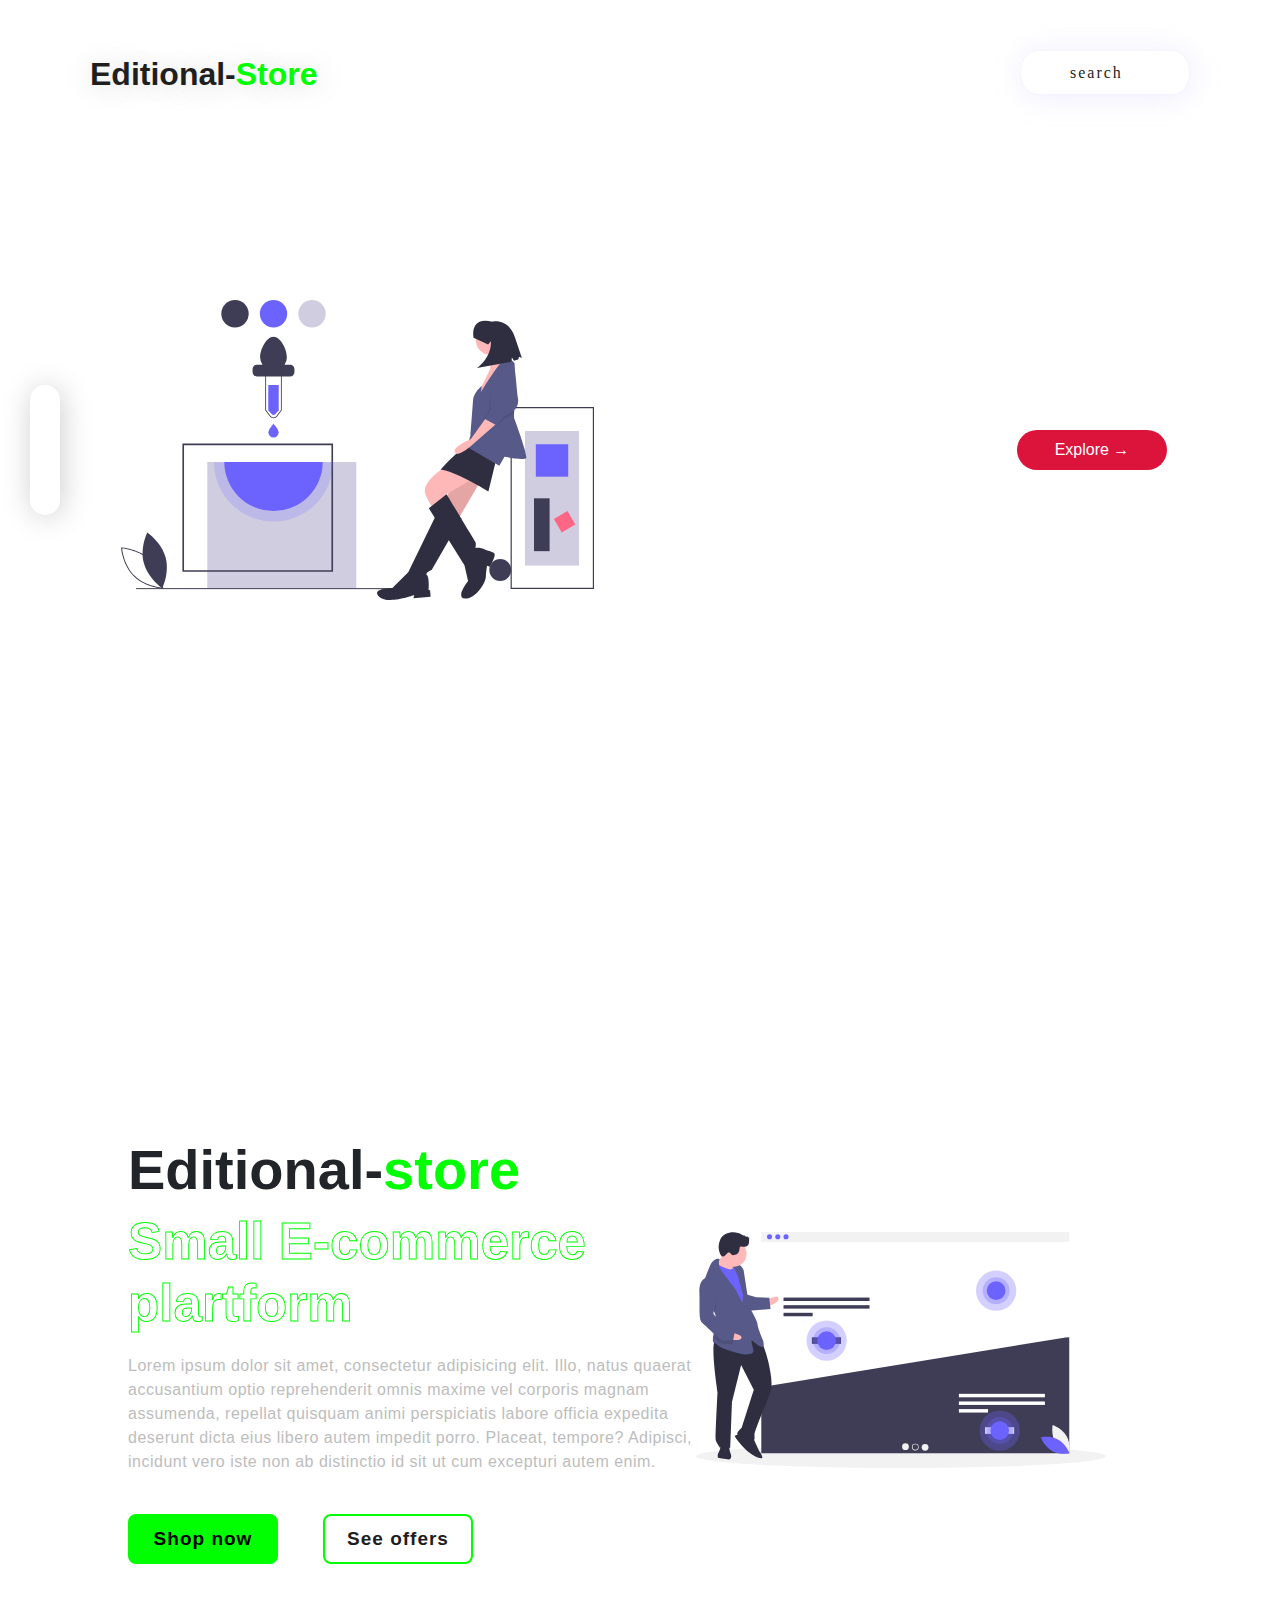
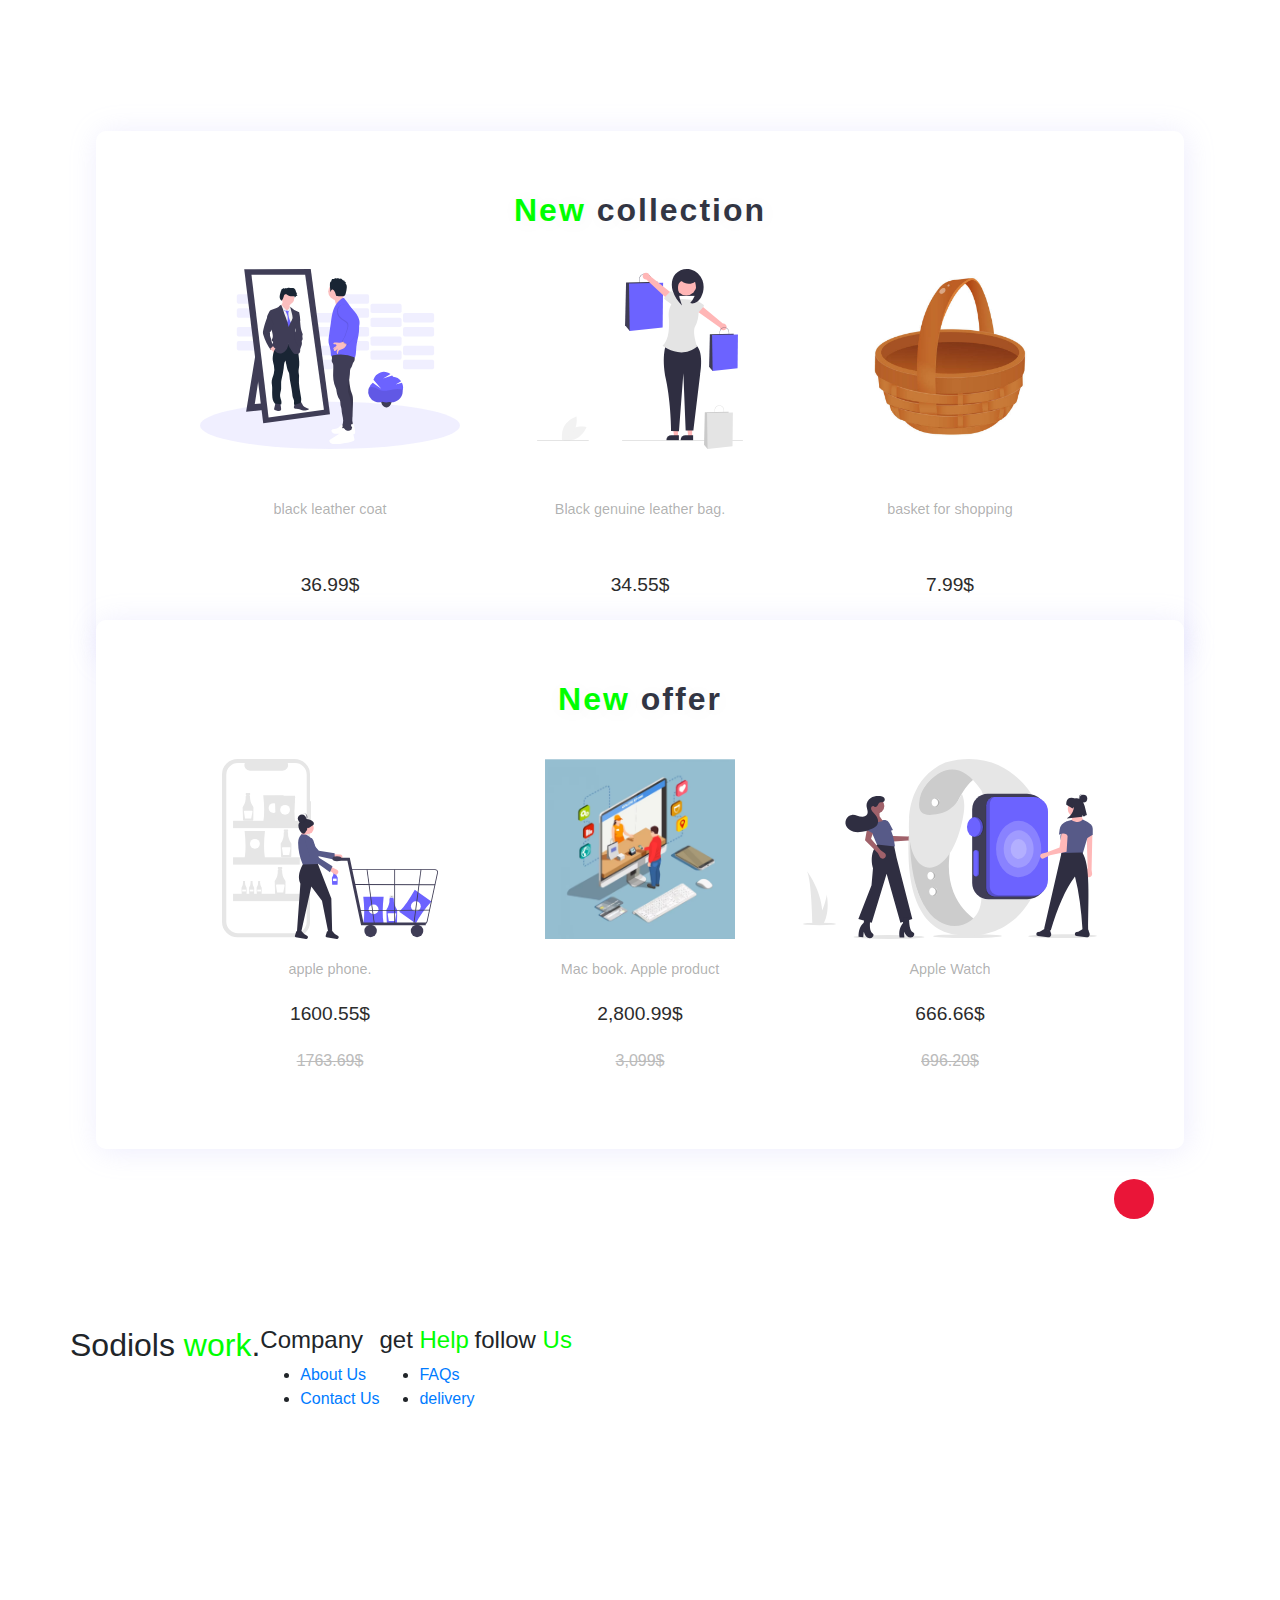
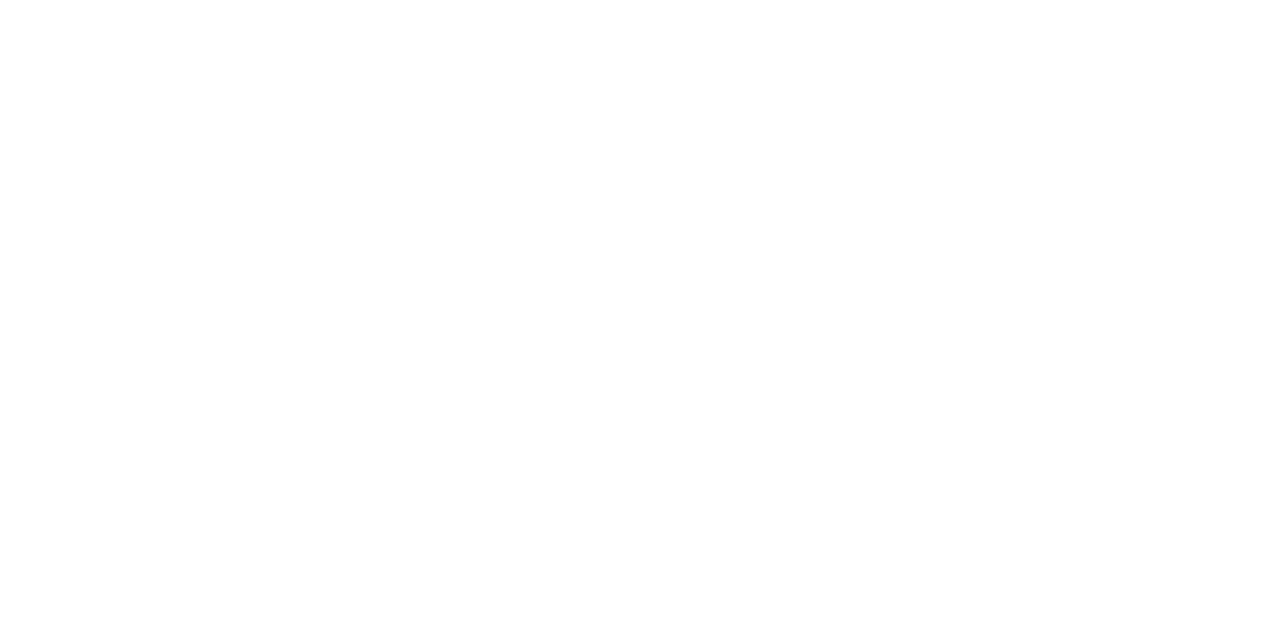
<file: index.html>
<!DOCTYPE html>
<html lang="en">
<head>
    <meta charset="UTF-8">
    <meta http-equiv="X-UA-Compatible" content="IE=edge">
    <meta name="viewport" content="width=device-width, initial-scale=1.0">
    <link rel="stylesheet" href="https://use.fontawesome.com/releases/v5.15.3/css/all.css" integrity="sha384-SZXxX4wh179/gErwcOYf+zWLeljdY/qpuqC4cAa9rOGUstPomtqpuNWT9wdPEn2fk" crossorigin>
    <link rel="stylesheet" href="https://cdnjs.cloudflare.com/ajax/libs/font-awesome/6.4.0/css/all.min.css" integrity="sha512-iecdLmaskl7CVkqkXNQ/ZH/XLlvWZOJyj7Yy7tcenmpD1ypASozpmT/E0iPtmFIB46ZmdtAc9eNBvH0H/ZpiBw==" crossorigin="anonymous" referrerpolicy="no-referrer" />
    <title>Sodiols-store</title>
    <link rel="stylesheet" href="https://cdn.jsdelivr.net/npm/bootstrap@4.0.0/dist/css/bootstrap.min.css" integrity="sha384-Gn5384xqQ1aoWXA+058RXPxPg6fy4IWvTNh0E263XmFcJlSAwiGgFAW/dAiS6JXm" crossorigin="anonymous">
    <link rel="stylesheet" href="ecommerce.css">
</head>
<body>

    <div class="container" id="home">
        <div class="logo">
            <a href="#about"> Editional-<span class="span">Store</span></a>
        </div>

    <div class="searcharea">
        <div class="search">
          <input type="text" placeholder="search">
        </div>
    </div>

        <div class="section1">
            <img src="images/undraw_add_color_19gv.svg">
        </div>

        <div class="section-button">
           <a href="#shop"><button class="btn"><span>Explore →</span></button></a>
        </div>

        <div class="iconarea">
            <a href="https://twitter.com/sodiol_sayem" target="_blank"><i class="fab fa-twitter"></i></a>
            <a href="https://www.facebook.com/profile.php?id=100090420093597" target="_blank"><i class="fab fa-facebook"></i></a>
            <a href="https://www.youtube.com/channel/UCk7VcNhtA8ABx4LV6vlK0Ag" target="_blank"><i class="fab fa-youtube"></i></a>
        </div>
    </div>

    <!-- section open -->
    <div class="home" id="about">
        <div class="home-content">
           <h1>Editional-<span class="span">store</span></h1>
           <div class="text-animate">
             <h3>Small E-commerce plartform</h3>
           </div>

           <p>Lorem ipsum dolor sit amet, consectetur adipisicing elit. Illo, natus quaerat accusantium optio reprehenderit omnis maxime vel corporis magnam assumenda, repellat quisquam animi perspiciatis labore officia expedita deserunt dicta eius libero autem impedit porro. Placeat, tempore? Adipisci, incidunt vero iste non ab distinctio id sit ut cum excepturi autem enim.</p>

           <div class="btn-box">
            <a href="#shop" class="btn1">Shop now</a>
            <a href="#offer" class="btn1">See offers</a>
           </div>
        </div>

        <div class="aboutbox">
            <img src="images/undraw_heatmap_uyye.svg">
        </div>
    </div>
    <!-- section close -->

    <section class="product-section" id="shop">

        <h3 style="font-weight: bold; text-align: center;"><span class="span">New</span> collection</h3>

        <div class="products">
           <a href="product4.html"> <div class="productbox">
                <img src="images/undraw_career_progress_ivdb.svg">
                 <a href="product4.html" class="nth1">black leather coat</a> 
                 <a href="product4.html">36.99$</a>
            </div></a>

            <a href="product2.html"><div class="productbox">
                <img src="images/undraw_Successful_purchase_re_mpig.svg">
                 <a href="product2.html" class="nth1">Black genuine leather bag.</a>
                 <a href="product2.html">34.55$</a>
            </div> </a>

           <a href="product6.html"><div class="productbox">
                <img src="images/istockphoto-1190388949-612x612.jpg">
                 <a href="product6.html" class="nth1">basket for shopping</a>
                 <a href="product6.html">7.99$</a>
            </div></a>
        </div>
    </section>

    <section class="product-section" id="offer">

        <h3 style="font-weight: bold; text-align: center;"><span class="span">New </span>offer</h3>

        <div class="products">
           <a href="product1.html"> <div class="productbox">
                <img src="images/undraw_shopping_app_flsj.svg">
                 <a href="product1.html" class="nth1">apple phone.</a> 
                 <a href="product1.html">1600.55$</a>
                 <p class="del"><del>1763.69$</del></p>
            </div></a>

            <a href="product5.html"><div class="productbox">
                <img src="images/Capture.PNG">
                 <a href="product5.html" class="nth1">Mac book. Apple product </a>
                 <a href="product5.html">2,800.99$</a>
                 <p class="del"><del> 3,099$</del></p>
            </div> </a>

           <a href="product3.html"><div class="productbox">
                <img src="images/undraw_watch_application_uhc9.svg">
                 <a href="product3.html" class="nth1">Apple Watch</a>
                 <a href="product3.html">666.66$</a>
                 <p class="del"><del>696.20$</del></p>
            </div></a>
        </div>
    </section>

    <div class="footer-i">
        <a href="#home"><i class="fa-sharp fa-solid fa-arrow-up"></i></a>
       </div>



        <!--footer start-->
    
        <footer class="footer">
            <div class="container">
                <div class="row">
                    <h2>Sodiols <span class="span">work</span>.</h2>
                    <div class="footer-col">
                        <h4>Company</h4>
                        <ul>
                            <li><a href="#about">About Us</a></li>
                            <li><a href="#contact">Contact Us</a></li>
                        </ul>
                    </div>
                    <div class="footer-col">
                        <h4>get <span class="span">Help</span></h4>
                        <ul>
                            <li><a href="">FAQs</a></li>
                            <li><a href="">delivery</a></li>
                        </ul>
                    </div>
                    <div class="footer-col">
                        <h4>follow <span class="span">Us</span></h4>
                        <div class="social-links">
                            <a href="https://www.facebook.com/profile.php?id=100090420093597" target="_blank"><i class="fab fa-facebook-f"></i></a>
                            <a href="https://twitter.com/sodiol_sayem" target="_blank"><i class="fab fa-twitter"></i></a>
                            <a href="https://www.youtube.com/channel/UCk7VcNhtA8ABx4LV6vlK0Ag" target="_blank"><i class="fab fa-youtube"></i></a>
                        </div>
                    </div>
                </div>
            </div>
        </footer>

           <!--footer end-->
</body>
</html>
</file>
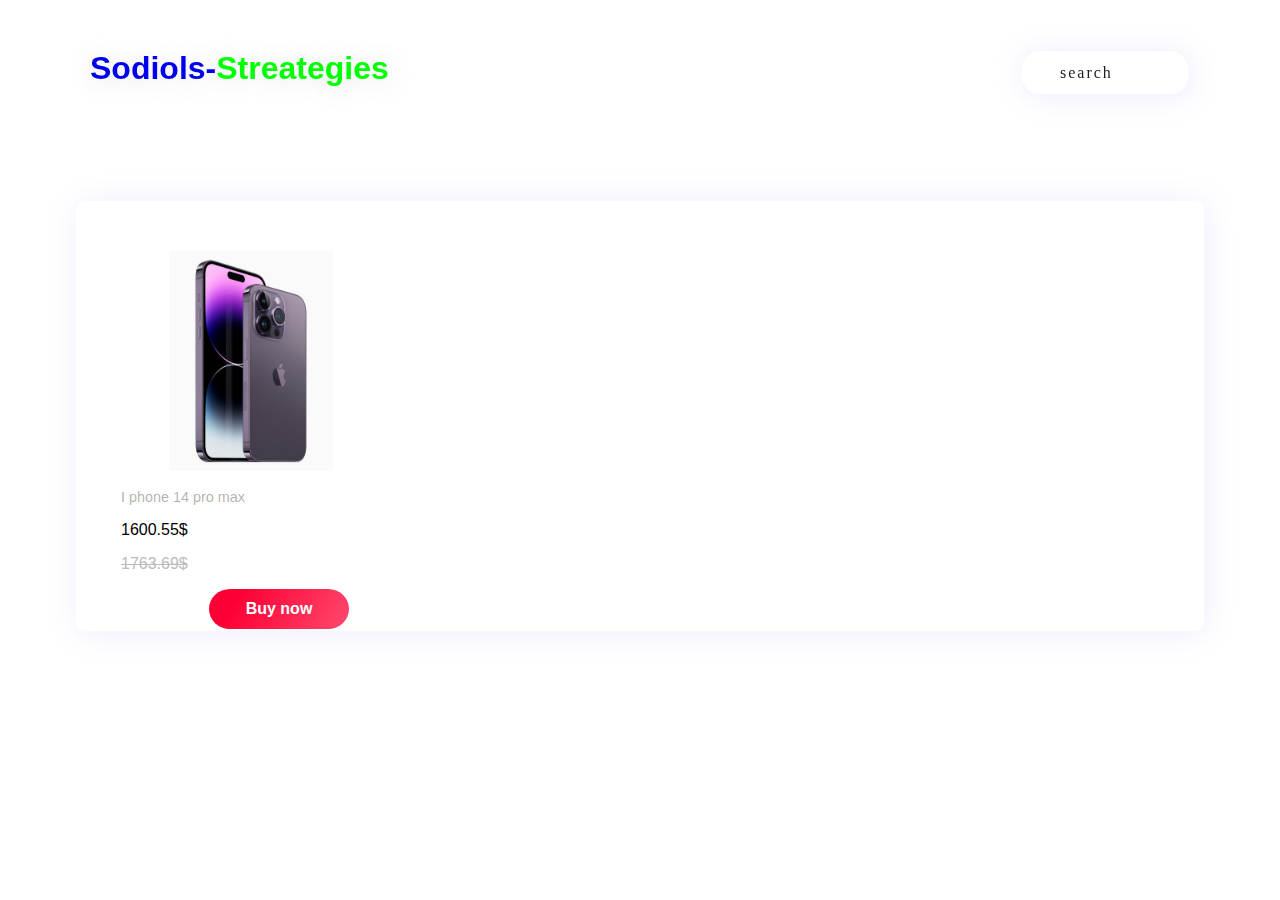
<file: product1.html>
<!DOCTYPE html>
<html lang="en">
<head>
    <meta charset="UTF-8">
    <meta http-equiv="X-UA-Compatible" content="IE=edge">
    <meta name="viewport" content="width=device-width, initial-scale=1.0">
    <title>Apple Phone</title>
</head>
<body>
    <style>
 body{
    margin: 0;
    padding: 0;
    box-sizing: border-box;
    font-family: Arial, Helvetica, sans-serif;
}


.span {
    color: #00ff00;
}

.container {
    width: 100%;
    height: 30vh;
}

.container .logo {
    position: fixed;
    left: 90px;
    top: 50px;
}

.container .logo a {
    text-decoration: none;
    font-weight: bold;
    text-shadow: 2px 2px 30px rgba(0,0,0,0.2);
    font-size: 2rem;
    letter-spacing: 1;
}

.searcharea {
    position: fixed;
    right: 90px;
    top: 50px;
    width: 170px;
    height: 45px;
    background-color: #fff;
    display: flex;
    justify-content: center;
    align-items: center;
    border-radius: 10% 10% 10% 10% / 50% 50% 50% 50%;
    box-shadow: 2px 2px 30px rgba(167, 158, 245, 0.2);
    box-sizing: border-box;
    z-index: 1;
    border: 1px solid rgba(167, 158, 245, 0.1);
}

.search input {
    border: 1px solid;
    width: 90px;
    height: 20px;
    border: none;
    outline: none;
    background: transparent;
    color: #1f1f1f;
    font-size: 1rem;
    padding: 0px 10px;
}

.search input::placeholder {
    color: #1d1d1d;
    font-weight: 400;
    letter-spacing: 2px;
    font-weight: 0.8rem;
    font-family: popins;
}

.product-section {
    width: 85%;
    background-color: #fff;
    box-shadow: 2px 2px 30px rgba(167,158,245, 0.2);
    display: flex;
    margin: 30px auto;
    flex-direction: column;
    align-items: start;
    padding: 40px 20px;
    margin-top: -69px;
    position: relative;
    background-size: 1000px;
    border-radius: 10px;
}

.product {
    width: 250px;
    height: 330px;
    display: flex;
    justify-content: space-between;
    align-items: center;
    flex-direction: column;
    border-radius: 8px;
    position: relative;
    margin: 10px 30px;
}


.product img {
    height: 220px;
}

.product .nth1 {
    color: #4d4d4d70;
    font-family: 'Lucida Sans', 'Lucida Sans Regular', 'Lucida Grande', 'Lucida Sans Unicode', Geneva, Verdana, sans-serif;
    font-size: 0.9rem;
    letter-spacing: 0.5;
}

.btn1 {
    text-decoration: none;
    color: #fff;
    font-weight: bold;
    position: absolute;
    width: 140px;
    height: 40px;
    display: flex;
    justify-content: center;
    align-items: center;
    transform: translateX(-30%);
    border-radius: 15% 15% 15% 15% / 50% 50% 50% 50%;
    background: linear-gradient(120deg,#fd0033 20%,#ff496e);
    transition: ease all 0.4s;
}

.btn1:hover {
    color: #1d1d1d;
    background: linear-gradient(120deg,#00ff00 20%, #53ff53);
}

.del {
    color: #bbb;
}
    </style>


    <div class="container">
        <div class="logo">
            <a href="index.html">Sodiols-<span class="span">Streategies</span></a>
        </div>

    <div class="searcharea">
        <div class="search">
          <input type="text" placeholder="search">
        </div>
    </div>
    </div>
<section class="product-section">
    <div class="product">

        <div class="productbox">
        <img src="images/Apple-iPhone-14-Pro-Max.jpg">
         <p class="nth1">I phone 14 pro max</p>
         <p>1600.55$</p>
         <p class="del"><del>1763.69$</del></p>
        </div>
        <div class="productbox">
         <a href="#" class="btn1">Buy now</a>
        </div>
    </div>
</section>
</body>
</html>
</file>
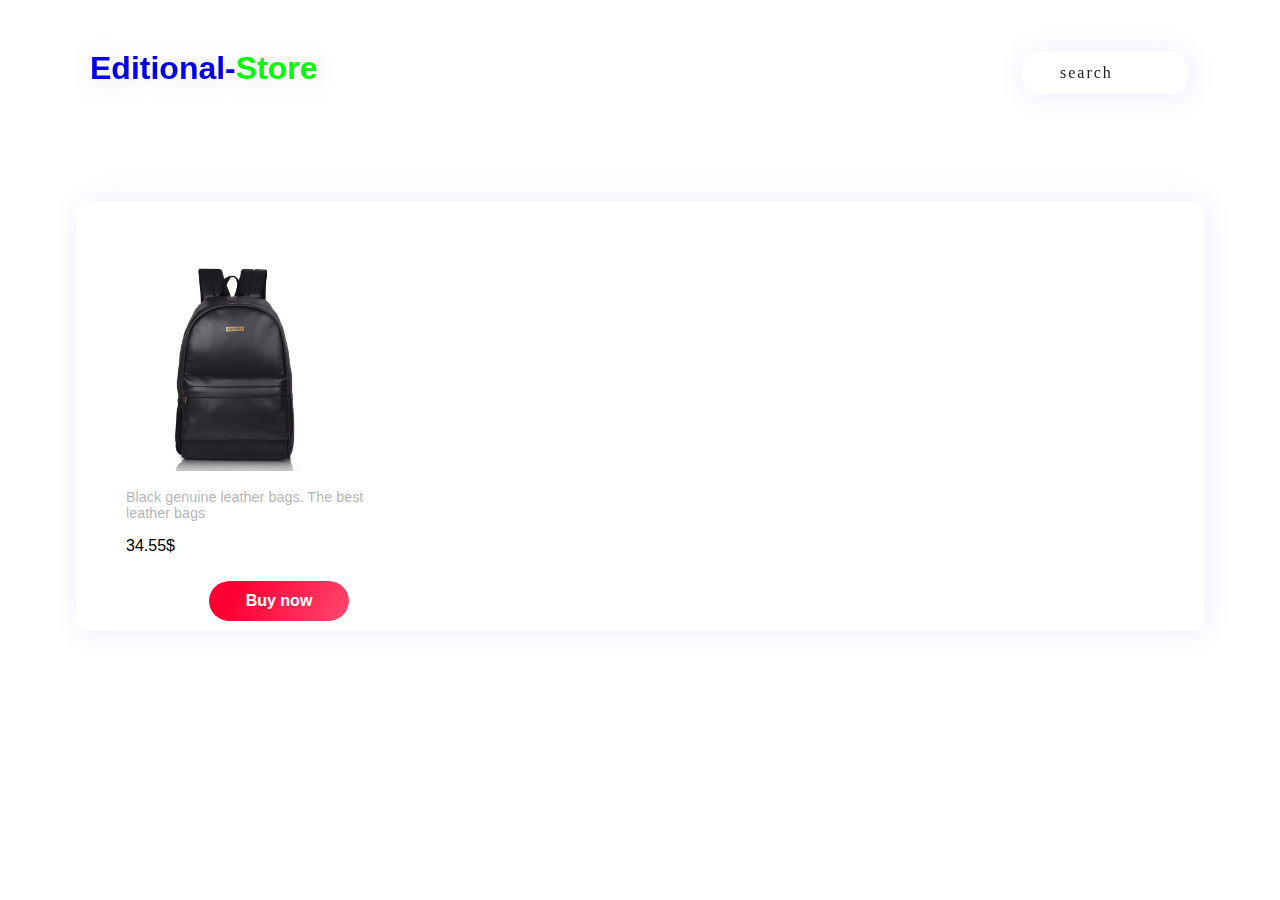
<file: product2.html>
<!DOCTYPE html>
<html lang="en">
<head>
    <meta charset="UTF-8">
    <meta http-equiv="X-UA-Compatible" content="IE=edge">
    <meta name="viewport" content="width=device-width, initial-scale=1.0">
    <title>Apple Phone</title>
</head>
<body>
    <style>
 body{
    margin: 0;
    padding: 0;
    box-sizing: border-box;
    font-family: Arial, Helvetica, sans-serif;
}


.span {
    color: #00ff00;
}

.container {
    width: 100%;
    height: 30vh;
}

.container .logo {
    position: fixed;
    left: 90px;
    top: 50px;
}

.container .logo a {
    text-decoration: none;
    font-weight: bold;
    text-shadow: 2px 2px 30px rgba(0,0,0,0.2);
    font-size: 2rem;
    letter-spacing: 1;
}

.searcharea {
    position: fixed;
    right: 90px;
    top: 50px;
    width: 170px;
    height: 45px;
    background-color: #ffffff;
    display: flex;
    justify-content: center;
    align-items: center;
    border-radius: 10% 10% 10% 10% / 50% 50% 50% 50%;
    box-shadow: 2px 2px 30px rgba(167, 158, 245, 0.2);
    box-sizing: border-box;
    z-index: 1;
    border: 1px solid rgba(167, 158, 245, 0.1);
}

.search input {
    border: 1px solid;
    width: 90px;
    height: 20px;
    border: none;
    outline: none;
    background: transparent;
    color: #1f1f1f;
    font-size: 1rem;
    padding: 0px 10px;
}

.search input::placeholder {
    color: #1d1d1d;
    font-weight: 400;
    letter-spacing: 2px;
    font-weight: 0.8rem;
    font-family: popins;
}

.product-section {
    width: 85%;
    background-color: #fff;
    box-shadow: 2px 2px 30px rgba(167,158,245, 0.2);
    display: flex;
    margin: 30px auto;
    flex-direction: column;
    align-items: start;
    padding: 40px 20px;
    margin-top: -69px;
    position: relative;
    background-size: 1000px;
    border-radius: 10px;
}

.product {
    width: 250px;
    height: 330px;
    display: flex;
    justify-content: space-between;
    align-items: center;
    flex-direction: column;
    border-radius: 8px;
    position: relative;
    margin: 10px 30px;
}


.product img {
    height: 220px;
}

.product .nth1 {
    color: #4d4d4d70;
    font-family: 'Lucida Sans', 'Lucida Sans Regular', 'Lucida Grande', 'Lucida Sans Unicode', Geneva, Verdana, sans-serif;
    font-size: 0.9rem;
    letter-spacing: 0.5;
}

.btn1 {
    text-decoration: none;
    color: #fff;
    font-weight: bold;
    position: absolute;
    width: 140px;
    height: 40px;
    display: flex;
    justify-content: center;
    align-items: center;
    transform: translateX(-30%);
    border-radius: 15% 15% 15% 15% / 50% 50% 50% 50%;
    background: linear-gradient(120deg,#fd0033 20%,#ff496e);
    transition: ease all 0.4s;
}

.btn1:hover {
    color: #1d1d1d;
    background: linear-gradient(120deg,#00ff00 20%, #53ff53);
}
    </style>


    <div class="container">
        <div class="logo">
            <a href="index.html">Editional-<span class="span">Store</span></a>
        </div>

    <div class="searcharea">
        <div class="search">
          <input type="text" placeholder="search">
        </div>
    </div>
    </div>
<section class="product-section">
    <div class="product">

        <div class="productbox">
        <img src="images/617R7Q15NXL._SL1500_.jpg">
         <p class="nth1">Black genuine leather bags. The best leather bags</p>
         <p>34.55$</p>
        </div>
        <div class="productbox">
         <a href="#" class="btn1">Buy now</a>
        </div>
    </div>
</section>
</body>
</html>
</file>
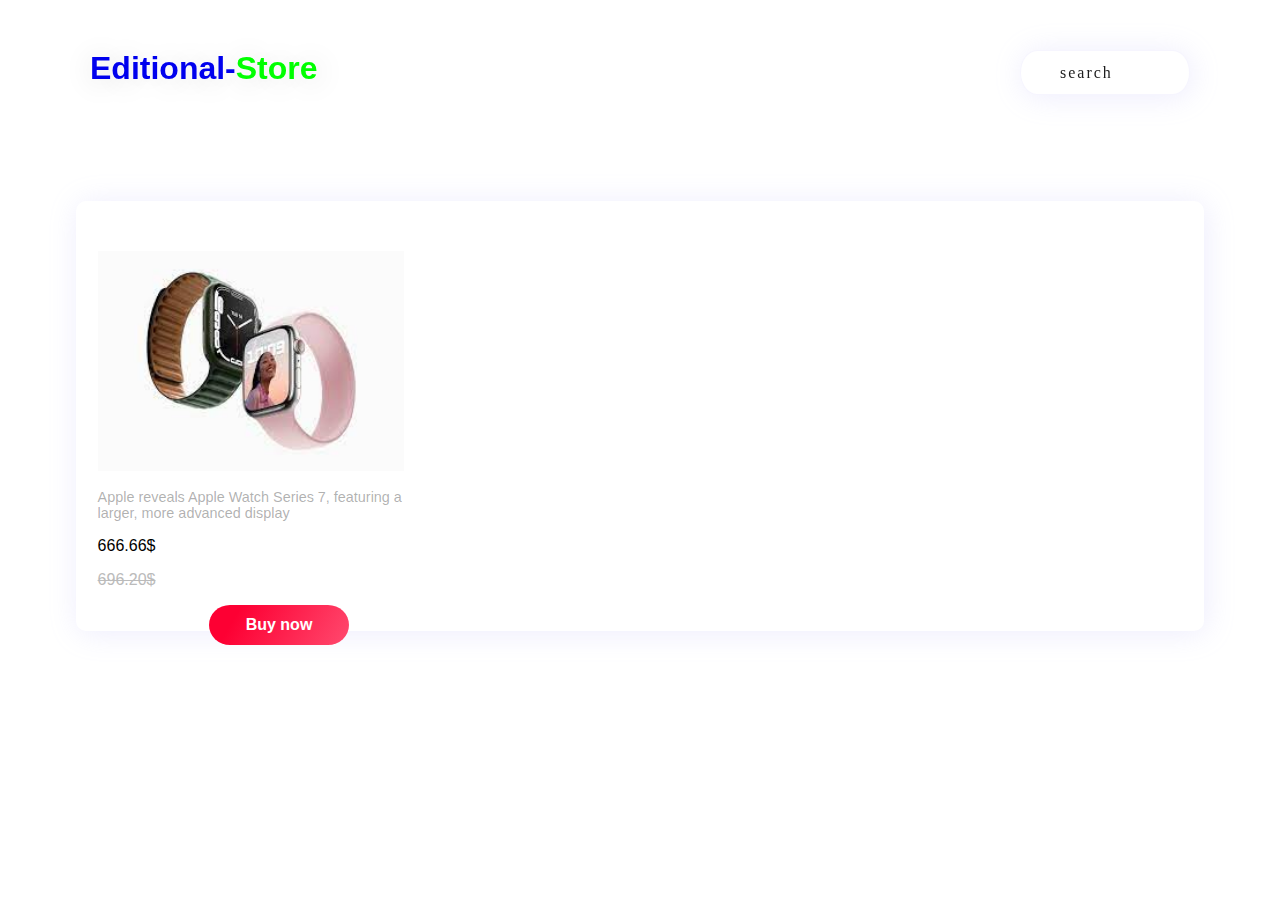
<file: product3.html>
<!DOCTYPE html>
<html lang="en">
<head>
    <meta charset="UTF-8">
    <meta http-equiv="X-UA-Compatible" content="IE=edge">
    <meta name="viewport" content="width=device-width, initial-scale=1.0">
    <title>Apple Phone</title>
</head>
<body>
    <style>
 body{
    margin: 0;
    padding: 0;
    box-sizing: border-box;
    font-family: Arial, Helvetica, sans-serif;
}


.span {
    color: #00ff00;
}

.container {
    width: 100%;
    height: 30vh;
}

.container .logo {
    position: fixed;
    left: 90px;
    top: 50px;
}

.container .logo a {
    text-decoration: none;
    font-weight: bold;
    text-shadow: 2px 2px 30px rgba(0,0,0,0.2);
    font-size: 2rem;
    letter-spacing: 1;
}

.searcharea {
    position: fixed;
    right: 90px;
    top: 50px;
    width: 170px;
    height: 45px;
    background-color: #fff;
    display: flex;
    justify-content: center;
    align-items: center;
    border-radius: 10% 10% 10% 10% / 50% 50% 50% 50%;
    box-shadow: 2px 2px 30px rgba(167, 158, 245, 0.2);
    box-sizing: border-box;
    z-index: 1;
    border: 1px solid rgba(167, 158, 245, 0.1);
}

.search input {
    border: 1px solid;
    width: 90px;
    height: 20px;
    border: none;
    outline: none;
    background: transparent;
    color: #1f1f1f;
    font-size: 1rem;
    padding: 0px 10px;
}

.search input::placeholder {
    color: #1d1d1d;
    font-weight: 400;
    letter-spacing: 2px;
    font-weight: 0.8rem;
    font-family: popins;
}

.product-section {
    width: 85%;
    background-color: #fff;
    box-shadow: 2px 2px 30px rgba(167,158,245, 0.2);
    display: flex;
    margin: 30px auto;
    flex-direction: column;
    align-items: start;
    padding: 40px 20px;
    margin-top: -69px;
    position: relative;
    background-size: 1000px;
    border-radius: 10px;
}

.product {
    width: 250px;
    height: 330px;
    display: flex;
    justify-content: space-between;
    align-items: center;
    flex-direction: column;
    border-radius: 8px;
    position: relative;
    margin: 10px 30px;
}


.product img {
    height: 220px;
}

.product .nth1 {
    color: #4d4d4d70;
    font-family: 'Lucida Sans', 'Lucida Sans Regular', 'Lucida Grande', 'Lucida Sans Unicode', Geneva, Verdana, sans-serif;
    font-size: 0.9rem;
    letter-spacing: 0.5;
}

.btn1 {
    text-decoration: none;
    color: #fff;
    font-weight: bold;
    position: absolute;
    width: 140px;
    height: 40px;
    display: flex;
    justify-content: center;
    align-items: center;
    transform: translateX(-30%);
    border-radius: 15% 15% 15% 15% / 50% 50% 50% 50%;
    background: linear-gradient(120deg,#fd0033 20%,#ff496e);
    transition: ease all 0.4s;
}

.btn1:hover {
    color: #1d1d1d;
    background: linear-gradient(120deg,#00ff00 20%, #53ff53);
}

.del {
    color: #bbb;
}
    </style>


    <div class="container">
        <div class="logo">
            <a href="index.html">Editional-<span class="span">Store</span></a>
        </div>

    <div class="searcharea">
        <div class="search">
          <input type="text" placeholder="search">
        </div>
    </div>
    </div>
<section class="product-section">
    <div class="product">

        <div class="productbox">
        <img src="images/download.jpeg">
         <p class="nth1">Apple reveals Apple Watch Series 7, featuring a larger, more advanced display</p>
         <p>666.66$</p>
         <p class="del"><del>696.20$</del></p>
        </div>
        <div class="productbox">
         <a href="#" class="btn1">Buy now</a>
        </div>
    </div>
</section>
</body>
</html>
</file>
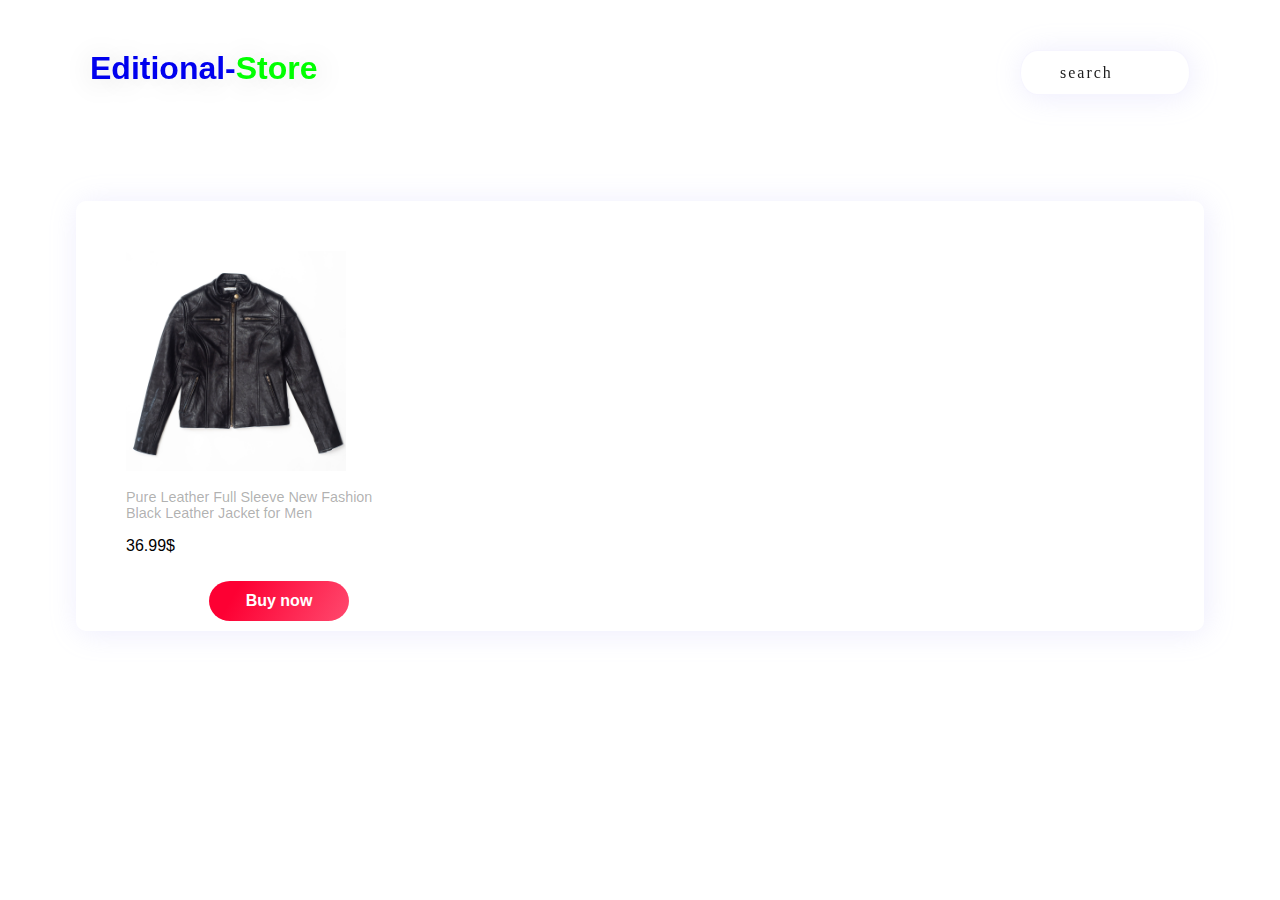
<file: product4.html>
<!DOCTYPE html>
<html lang="en">
<head>
    <meta charset="UTF-8">
    <meta http-equiv="X-UA-Compatible" content="IE=edge">
    <meta name="viewport" content="width=device-width, initial-scale=1.0">
    <title>leather coat</title>
</head>
<body>
    <style>
 body{
    margin: 0;
    padding: 0;
    box-sizing: border-box;
    font-family: Arial, Helvetica, sans-serif;
}


.span {
    color: #00ff00;
}

.container {
    width: 100%;
    height: 30vh;
}

.container .logo {
    position: fixed;
    left: 90px;
    top: 50px;
}

.container .logo a {
    text-decoration: none;
    font-weight: bold;
    text-shadow: 2px 2px 30px rgba(0,0,0,0.2);
    font-size: 2rem;
    letter-spacing: 1;
}

.searcharea {
    position: fixed;
    right: 90px;
    top: 50px;
    width: 170px;
    height: 45px;
    background-color: #fff;
    display: flex;
    justify-content: center;
    align-items: center;
    border-radius: 10% 10% 10% 10% / 50% 50% 50% 50%;
    box-shadow: 2px 2px 30px rgba(167, 158, 245, 0.2);
    box-sizing: border-box;
    z-index: 1;
    border: 1px solid rgba(167, 158, 245, 0.1);
}

.search input {
    border: 1px solid;
    width: 90px;
    height: 20px;
    border: none;
    outline: none;
    background: transparent;
    color: #1f1f1f;
    font-size: 1rem;
    padding: 0px 10px;
}

.search input::placeholder {
    color: #1d1d1d;
    font-weight: 400;
    letter-spacing: 2px;
    font-weight: 0.8rem;
    font-family: popins;
}

.product-section {
    width: 85%;
    background-color: #fff;
    box-shadow: 2px 2px 30px rgba(167,158,245, 0.2);
    display: flex;
    margin: 30px auto;
    flex-direction: column;
    align-items: start;
    padding: 40px 20px;
    margin-top: -69px;
    position: relative;
    background-size: 1000px;
    border-radius: 10px;
}

.product {
    width: 250px;
    height: 330px;
    display: flex;
    justify-content: space-between;
    align-items: center;
    flex-direction: column;
    border-radius: 8px;
    position: relative;
    margin: 10px 30px;
}


.product img {
    height: 220px;
}

.product .nth1 {
    color: #4d4d4d70;
    font-family: 'Lucida Sans', 'Lucida Sans Regular', 'Lucida Grande', 'Lucida Sans Unicode', Geneva, Verdana, sans-serif;
    font-size: 0.9rem;
    letter-spacing: 0.5;
}

.btn1 {
    text-decoration: none;
    color: #fff;
    font-weight: bold;
    position: absolute;
    width: 140px;
    height: 40px;
    display: flex;
    justify-content: center;
    align-items: center;
    transform: translateX(-30%);
    border-radius: 15% 15% 15% 15% / 50% 50% 50% 50%;
    background: linear-gradient(120deg,#fd0033 20%,#ff496e);
    transition: ease all 0.4s;
}

.btn1:hover {
    color: #1d1d1d;
    background: linear-gradient(120deg,#00ff00 20%, #53ff53);
}
    </style>


    <div class="container">
        <div class="logo">
            <a href="index.html">Editional-<span class="span">Store</span></a>
        </div>

    <div class="searcharea">
        <div class="search">
          <input type="text" placeholder="search">
        </div>
    </div>
    </div>
<section class="product-section">
    <div class="product">

        <div class="productbox">
        <img src="images/shangri-la-heritage-cafe-racer-black-lambskin-women-jacket-still-life-front.jpg">
         <p class="nth1">Pure Leather Full Sleeve New Fashion Black Leather Jacket for Men</p>
         <p>36.99$</p>
        </div>
        <div class="productbox">
         <a href="#" class="btn1">Buy now</a>
        </div>
    </div>
</section>
</body>
</html>
</file>
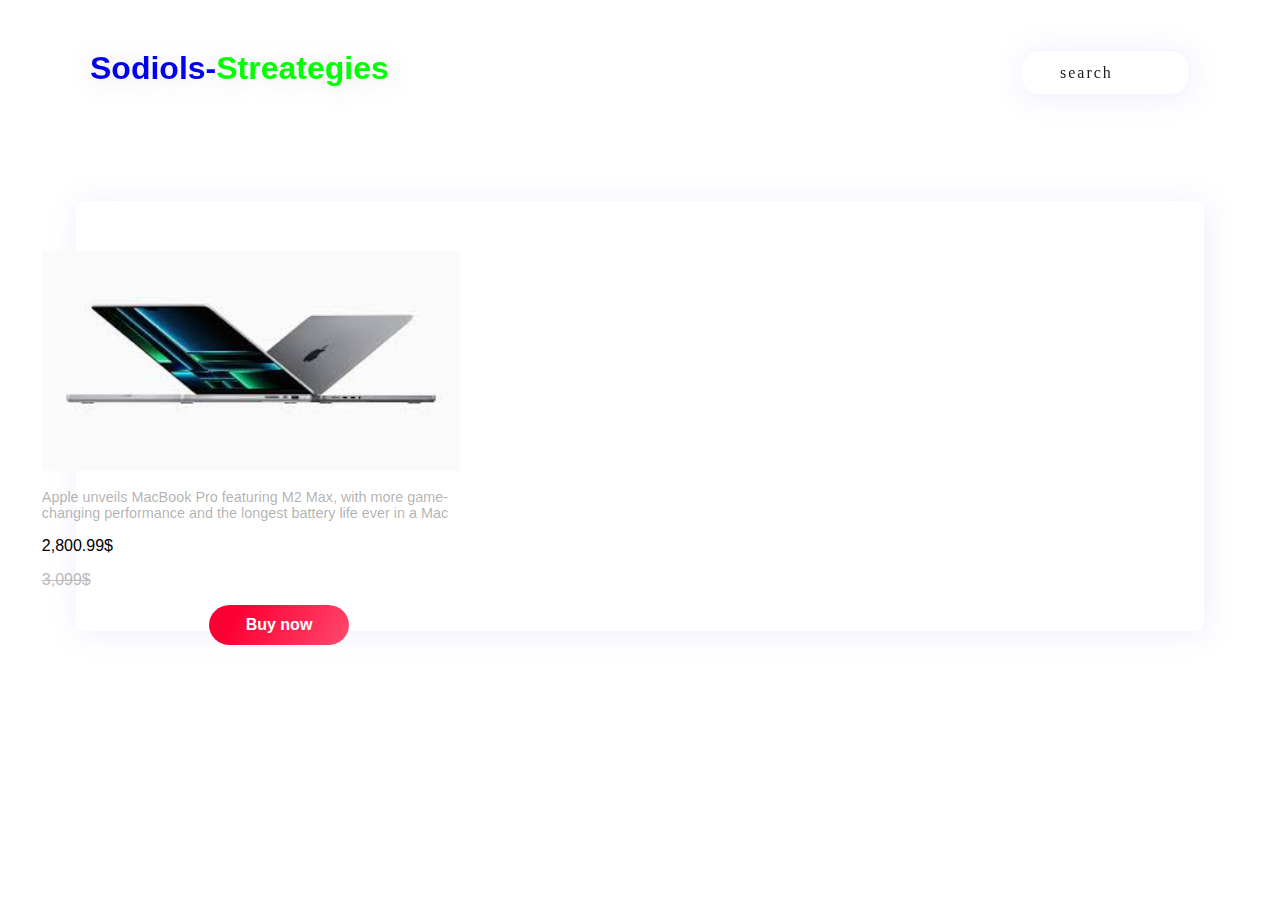
<file: product5.html>
<!DOCTYPE html>
<html lang="en">
<head>
    <meta charset="UTF-8">
    <meta http-equiv="X-UA-Compatible" content="IE=edge">
    <meta name="viewport" content="width=device-width, initial-scale=1.0">
    <title>leather coat</title>
</head>
<body>
    <style>
 body{
    margin: 0;
    padding: 0;
    box-sizing: border-box;
    font-family: Arial, Helvetica, sans-serif;
}


.span {
    color: #00ff00;
}

.container {
    width: 100%;
    height: 30vh;
}

.container .logo {
    position: fixed;
    left: 90px;
    top: 50px;
}

.container .logo a {
    text-decoration: none;
    font-weight: bold;
    text-shadow: 2px 2px 30px rgba(0,0,0,0.2);
    font-size: 2rem;
    letter-spacing: 1;
}

.searcharea {
    position: fixed;
    right: 90px;
    top: 50px;
    width: 170px;
    height: 45px;
    background-color: #fff;
    display: flex;
    justify-content: center;
    align-items: center;
    border-radius: 10% 10% 10% 10% / 50% 50% 50% 50%;
    box-shadow: 2px 2px 30px rgba(167, 158, 245, 0.2);
    box-sizing: border-box;
    z-index: 1;
    border: 1px solid rgba(167, 158, 245, 0.1);
}

.search input {
    border: 1px solid;
    width: 90px;
    height: 20px;
    border: none;
    outline: none;
    background: transparent;
    color: #1f1f1f;
    font-size: 1rem;
    padding: 0px 10px;
}

.search input::placeholder {
    color: #1d1d1d;
    font-weight: 400;
    letter-spacing: 2px;
    font-weight: 0.8rem;
    font-family: popins;
}

.product-section {
    width: 85%;
    background-color: #fff;
    box-shadow: 2px 2px 30px rgba(167,158,245, 0.2);
    display: flex;
    margin: 30px auto;
    flex-direction: column;
    align-items: start;
    padding: 40px 20px;
    margin-top: -69px;
    position: relative;
    background-size: 1000px;
    border-radius: 10px;
}

.product {
    width: 250px;
    height: 330px;
    display: flex;
    justify-content: space-between;
    align-items: center;
    flex-direction: column;
    border-radius: 8px;
    position: relative;
    margin: 10px 30px;
}


.product img {
    height: 220px;
}

.product .nth1 {
    color: #4d4d4d70;
    font-family: 'Lucida Sans', 'Lucida Sans Regular', 'Lucida Grande', 'Lucida Sans Unicode', Geneva, Verdana, sans-serif;
    font-size: 0.9rem;
    letter-spacing: 0.5;
}

.btn1 {
    text-decoration: none;
    color: #fff;
    font-weight: bold;
    position: absolute;
    width: 140px;
    height: 40px;
    display: flex;
    justify-content: center;
    align-items: center;
    transform: translateX(-30%);
    border-radius: 15% 15% 15% 15% / 50% 50% 50% 50%;
    background: linear-gradient(120deg,#fd0033 20%,#ff496e);
    transition: ease all 0.4s;
}

.btn1:hover {
    color: #1d1d1d;
    background: linear-gradient(120deg,#00ff00 20%, #53ff53);
}

.del {
    color: #bbb;
}
    </style>


    <div class="container">
        <div class="logo">
            <a href="index.html">Sodiols-<span class="span">Streategies</span></a>
        </div>

    <div class="searcharea">
        <div class="search">
          <input type="text" placeholder="search">
        </div>
    </div>
    </div>
<section class="product-section">
    <div class="product">

        <div class="productbox">
        <img src="images/download (1).jpeg">
         <p class="nth1">Apple unveils MacBook Pro featuring M2 Max, with more game-changing performance and the longest battery life ever in a Mac</p>
         <p>2,800.99$</p>
         <p class="del"><del> 3,099$</del></p>
        </div>
        <div class="productbox">
         <a href="#" class="btn1">Buy now</a>
        </div>
    </div>
</section>
</body>
</html>
</file>
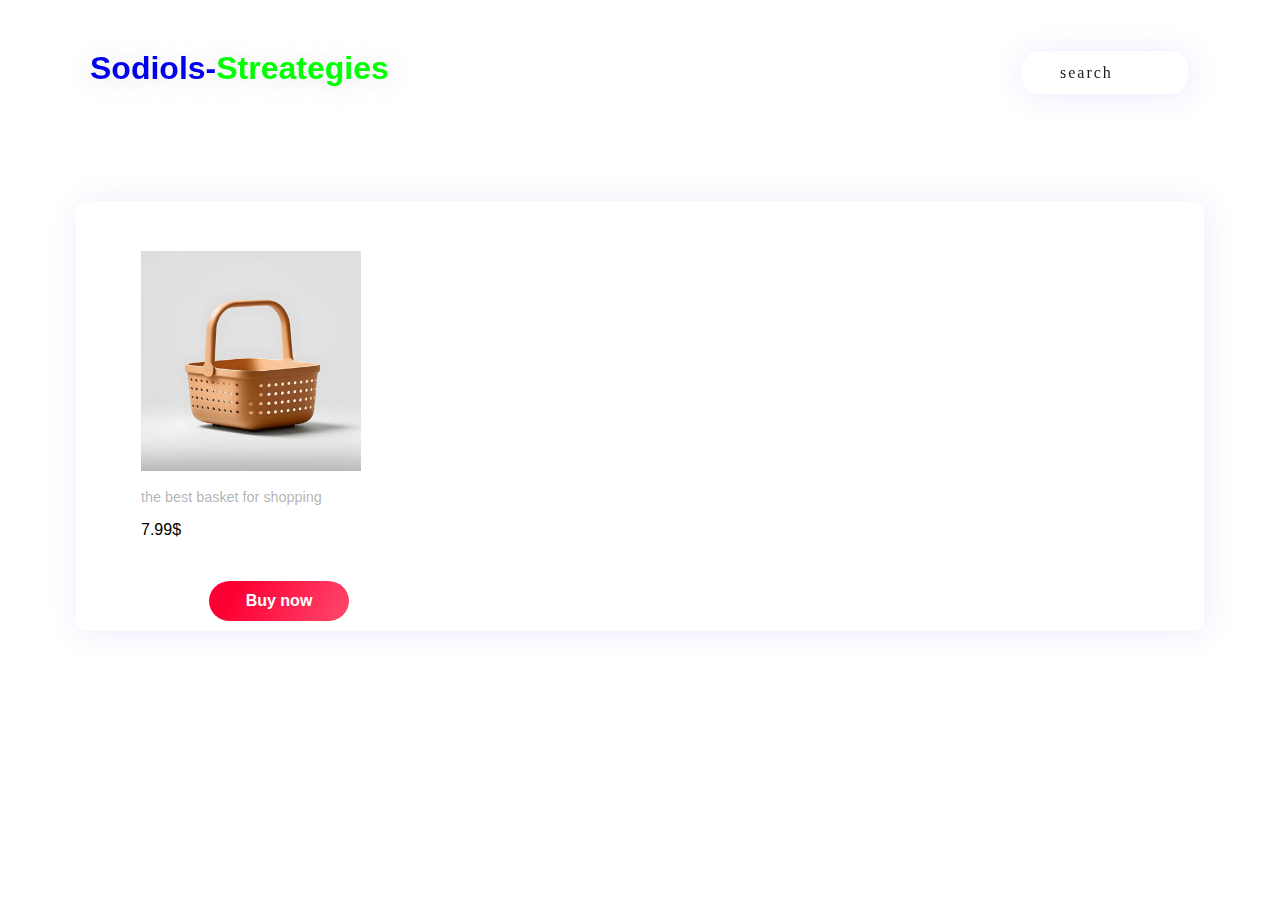
<file: product6.html>
<!DOCTYPE html>
<html lang="en">
<head>
    <meta charset="UTF-8">
    <meta http-equiv="X-UA-Compatible" content="IE=edge">
    <meta name="viewport" content="width=device-width, initial-scale=1.0">
    <title>leather coat</title>
</head>
<body>
    <style>
 body{
    margin: 0;
    padding: 0;
    box-sizing: border-box;
    font-family: Arial, Helvetica, sans-serif;
}


.span {
    color: #00ff00;
}

.container {
    width: 100%;
    height: 30vh;
}

.container .logo {
    position: fixed;
    left: 90px;
    top: 50px;
}

.container .logo a {
    text-decoration: none;
    font-weight: bold;
    text-shadow: 2px 2px 30px rgba(0,0,0,0.2);
    font-size: 2rem;
    letter-spacing: 1;
}

.searcharea {
    position: fixed;
    right: 90px;
    top: 50px;
    width: 170px;
    height: 45px;
    background-color: #fff;
    display: flex;
    justify-content: center;
    align-items: center;
    border-radius: 10% 10% 10% 10% / 50% 50% 50% 50%;
    box-shadow: 2px 2px 30px rgba(167, 158, 245, 0.2);
    box-sizing: border-box;
    z-index: 1;
    border: 1px solid rgba(167, 158, 245, 0.1);
}

.search input {
    border: 1px solid;
    width: 90px;
    height: 20px;
    border: none;
    outline: none;
    background: transparent;
    color: #1f1f1f;
    font-size: 1rem;
    padding: 0px 10px;
}

.search input::placeholder {
    color: #1d1d1d;
    font-weight: 400;
    letter-spacing: 2px;
    font-weight: 0.8rem;
    font-family: popins;
}

.product-section {
    width: 85%;
    background-color: #fff;
    box-shadow: 2px 2px 30px rgba(167,158,245, 0.2);
    display: flex;
    margin: 30px auto;
    flex-direction: column;
    align-items: start;
    padding: 40px 20px;
    margin-top: -69px;
    position: relative;
    background-size: 1000px;
    border-radius: 10px;
}

.product {
    width: 250px;
    height: 330px;
    display: flex;
    justify-content: space-between;
    align-items: center;
    flex-direction: column;
    border-radius: 8px;
    position: relative;
    margin: 10px 30px;
}


.product img {
    height: 220px;
}

.product .nth1 {
    color: #4d4d4d70;
    font-family: 'Lucida Sans', 'Lucida Sans Regular', 'Lucida Grande', 'Lucida Sans Unicode', Geneva, Verdana, sans-serif;
    font-size: 0.9rem;
    letter-spacing: 0.5;
}

.btn1 {
    text-decoration: none;
    color: #fff;
    font-weight: bold;
    position: absolute;
    width: 140px;
    height: 40px;
    display: flex;
    justify-content: center;
    align-items: center;
    transform: translateX(-30%);
    border-radius: 15% 15% 15% 15% / 50% 50% 50% 50%;
    background: linear-gradient(120deg,#fd0033 20%,#ff496e);
    transition: ease all 0.4s;
}

.btn1:hover {
    color: #1d1d1d;
    background: linear-gradient(120deg,#00ff00 20%, #53ff53);
}
    </style>


    <div class="container">
        <div class="logo">
            <a href="index.html">Sodiols-<span class="span">Streategies</span></a>
        </div>

    <div class="searcharea">
        <div class="search">
          <input type="text" placeholder="search">
        </div>
    </div>
    </div>
<section class="product-section">
    <div class="product">

        <div class="productbox">
        <img src="images/basket.PNG">
         <p class="nth1">the best basket for shopping</p>
         <p>7.99$</p>
        </div>
        <div class="productbox">
         <a href="#" class="btn1">Buy now</a>
        </div>
    </div>
</section>
</body>
</html>
</file>
<file: ecommerce.css>
body{
    margin: 0;
    padding: 0;
    box-sizing: border-box;
    font-family: Arial, Helvetica, sans-serif;
}

html {
    scroll-behavior: smooth;
}

.span {
    color: #00ff00;
}

.container {
    width: 100%;
    height: 100vh;
}

.container .logo {
    position: absolute;
    left: 90px;
    top: 50px;
}

.container .logo a {
    color: #1f1f1f;
    font-weight: bold;
    text-shadow: 2px 2px 30px rgba(0,0,0,0.2);
    font-size: 2rem;
    letter-spacing: 1;
    text-decoration: none;
}

.searcharea {
    position: absolute;
    right: 90px;
    top: 50px;
    width: 170px;
    height: 45px;
    background-color: #fff;
    display: flex;
    justify-content: center;
    align-items: center;
    border-radius: 10% 10% 10% 10% / 50% 50% 50% 50%;
    box-shadow: 2px 2px 30px rgba(167, 158, 245, 0.2);
    box-sizing: border-box;
    z-index: 1;
    border: 1px solid rgba(167, 158, 245, 0.1);
}

.search input {
    border: 1px solid;
    width: 90px;
    height: 20px;
    border: none;
    outline: none;
    background: transparent;
    color: #1f1f1f;
    font-size: 1rem;
    padding: 0px 10px;
}

.search input::placeholder {
    color: #1d1d1d;
    font-weight: 400;
    letter-spacing: 2px;
    font-weight: 0.8rem;
    font-family: popins;
}

.section1 {
    position: absolute;
    left: 15%;
    top: 50%;
    transform: translate(-15%,-50%);
}

.section1 img {
    height: 300px;
}

.section-button {
    position: absolute;
    top: 50%;
    left: 90%;
    transform: translate(-90%,-50%);
}

.section-button h1 {
    font-family: 'Franklin Gothic Medium', 'Arial Narrow', Arial, sans-serif;
    font-weight: bold;
    margin: 0px;
    line-height: 60px;
    font-size: 4rem;
    text-shadow: 2px 2px 10px rgba(0,0,0,0.08);
    letter-spacing: 18px;
    color: #3d3d3d;
    text-transform: uppercase;
}

.section-button .btn {
    width: 150px;
    height: 40px;
    color: white;
    background-color: crimson;
    font-family: 'Franklin Gothic Medium', 'Arial Narrow', Arial, sans-serif;
    justify-content: center;
    align-items: center;
    border-radius: 40px;
    outline: none;
    border: transparent !important;
    cursor: pointer;
}

.section-button .btn:hover {
    color: #000;
    background-color: #00ff00;
    transition: all ease 0.4s;
}

.iconarea {
    position: fixed;
    left: 30px;
    top: 50%;
    transform: translateY(-50%);
    border-radius: 20px;background-color: #fff;
    box-shadow: 2px 2px 30px rgba(0,0,0,0.2);
    padding: 5px 0px;
    z-index: 1;
}

.iconarea a{
    color: #3d3d3d;
    text-decoration: none;
    display: flex;
    flex-direction: column;
    justify-content: center;
    align-items: center;
    padding: 20px 15px;   
}

.icon i{
    color: white;
}
/*main open*/

.home {
    height: 100vh;
    display: flex;
    align-items: center;
    padding: 0 10%;
}

.home-content {
    max-width: 568px;
}

.home-content h1 {
    font-size: 56px;
    font-weight: 700;
}

.home-content h3 {
    font-size: 32px;
    font-weight: 700;
    color: #00ff00;
    margin-bottom: 10px;
}

.home-content p {
    font-size: 16px;
    margin: 20px 0 40px;
}

.home-content .btn-box {
    display: flex;
    justify-content: space-between;
    width: 345px;
    height: 50px;
}

.btn-box a {
    display: inline-flex;
    justify-content: center;
    align-items: center;
    width: 150px;
    height: 100%;
    background: #00ff00;
    border: 2px solid #00ff00;
    border-radius: 8px;
    font-size: 19px;
    color: #000;
    text-decoration: none;
    font-weight: 600;
    letter-spacing: 1px;
    z-index: 1;
    overflow: hidden;
}

.btn1:nth-child(1) {
    color: black;
   background-color: #00ff00;
   transition: 0.5s ease 0s;
}

.btn1:nth-child(1):hover {
    color: #1d1d1d;
    background-color: transparent;
  -webkit-text-stroke: 1px solid #00ff00;
  overflow: hidden;
 }

 .btn1:nth-child(2) {
    color: #1d1d1d;
    background-color: transparent;
  -webkit-text-stroke: 1px solid #00ff00;
    transition: 0.5s ease 0s;
 }

 .btn1:nth-child(2):hover {
    color: black;
    background-color: #00ff00;
    overflow: hidden;
 }

 .text-animate {
    position: relative;
    width: 32.2rem;
 }
 
 .text-animate h3 {
    font-size: 3.2rem;
    font-weight: 700;
    color: transparent;
    -webkit-text-stroke: .9px #00ff00;
 }

 .aboutbox {
    width: 40%;
    font-family: Arial, Helvetica, sans-serif;
}

.aboutbox img {
    width: 100%;
    height: 100%;
    object-fit: contain;
}

.home-content p {
    font-size: 1rem;
    color: #bdbdbd;
    letter-spacing: 0.5px;
}
/*main close*/

.product-section {
    width: 85%;
    background-color: #fff;
    box-shadow: 2px 2px 30px rgba(167,158,245, 0.2);
    display: flex;
    margin: 30px auto;
    flex-direction: column;
    align-items: center;
    padding: 40px 20px;
    margin-top: -69px;
    position: relative;
    background-size: 1000px;
    border-radius: 10px;
}

.product-section h3 {
    margin: 20px;
    text-shadow: 2px 2px 20px rgba(0,0,0,0.05);
    font-family: 'Gill Sans', 'Gill Sans MT', Calibri, 'Trebuchet MS', sans-serif;
    font-weight: 700px;
    letter-spacing: 2px;
    text-align: center;
    font-size: 2rem;
    color:  #323543;
}

.products {
    display: flex;
    justify-content: center;
    align-items: center;
    flex-wrap: wrap;
    margin: 10px 0px;
    width: 100%;
}

.productbox {
    width: 250px;
    height: 330px;
    display: flex;
    justify-content: space-between;
    align-items: center;
    flex-direction: column;
    border-radius: 8px;
    position: relative;
    margin: 10px 30px;
}

.productbox img {
    height: 180px;
}

.productbox .nth1 {
    color: #4d4d4d70;
    font-family: 'Lucida Sans', 'Lucida Sans Regular', 'Lucida Grande', 'Lucida Sans Unicode', Geneva, Verdana, sans-serif;
    font-size: 0.9rem;
    letter-spacing: 0.5;
}

.productbox a {
    color: #2c2c2c;
    font-family: Arial, Helvetica, sans-serif;
    font-size: 1.2rem;
}


.footer-i i{
    color: #fff;
    position: relative;
    display: inline-flex;
    justify-content: center;
    align-items: center;
    width: 40px;
    height: 40px;
    cursor: pointer;
    background: #ea1538;
    border-radius: 100%;
    margin-left: 87%;
    margin-bottom: 100px;
    transition: all 0.4s ease;
  }
 
  .footer-i i:hover {
    color: #fff;
    background: #00ff00;
    transition: all .4s ease 0s;
  }
 
  .footer-i:active {
    color: #ea1538;
  }

.del {
    color: #bbb;
}
</file>
